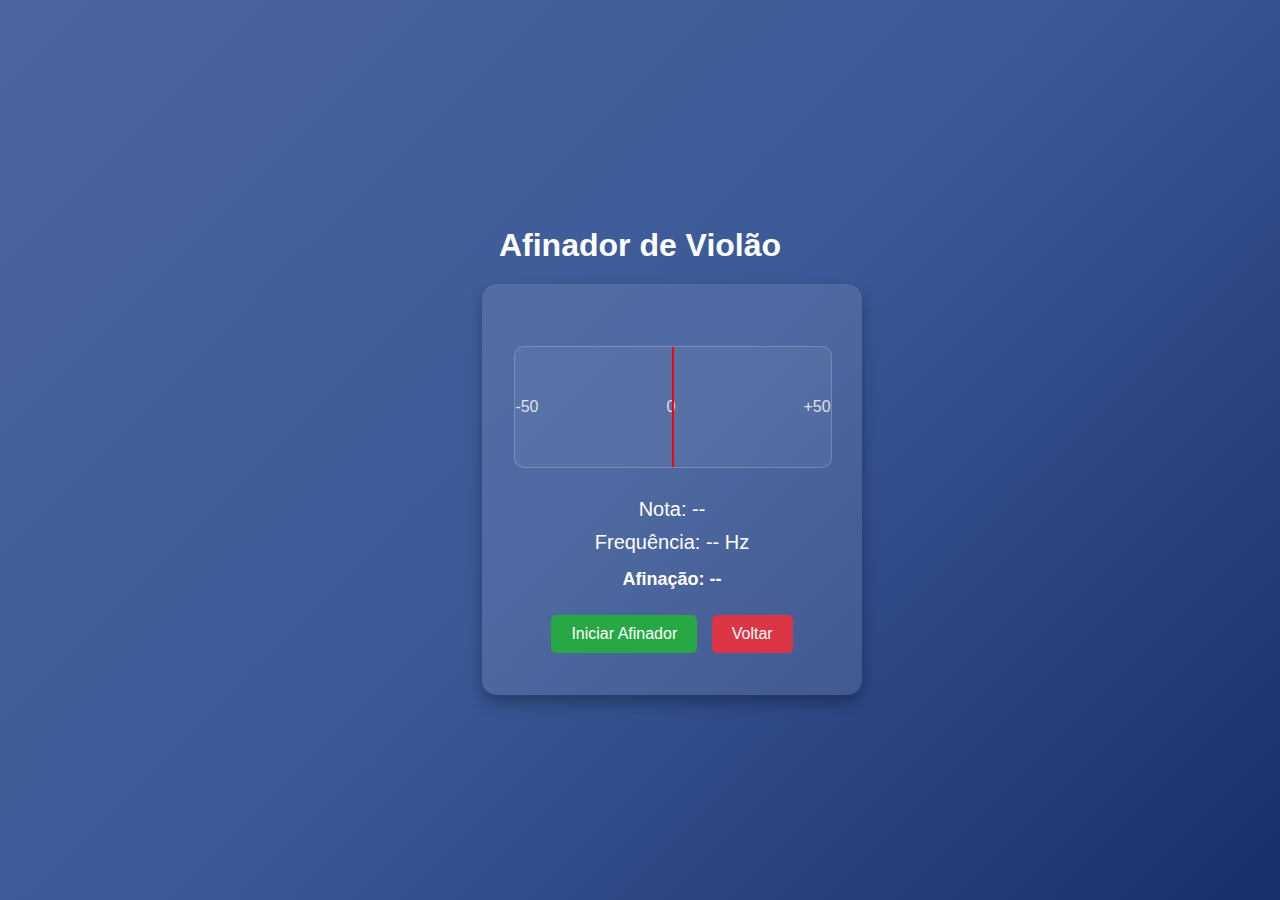
<file: AFINADOR/afinador.html>
<!DOCTYPE html>
<html lang="pt-BR">

<head>
    <meta charset="UTF-8">
    <meta name="viewport" content="width=device-width, initial-scale=1.0">
    <title>Afinador de Violão</title>
    <style>
        body {
            font-family: Arial, sans-serif;
            display: flex;
            justify-content: center;
            align-items: center;
            height: 100vh;
            margin: 0;
            background: linear-gradient(135deg, #4c669f, #3b5998, #192f6a);
            color: white;
            flex-direction: column;
        }

        h1 {
            text-align: center;
            margin-bottom: 20px;
            font-size: 2rem;
        }

        .tuner {
            text-align: center;
            background-color: rgba(255, 255, 255, 0.1);
            padding: 2rem;
            border-radius: 15px;
            box-shadow: 0 8px 16px rgba(0, 0, 0, 0.3);
            width: 100%;
            max-width: 350px;
        }

        .indicator-container {
            position: relative;
            height: 120px;
            width: 100%;
            margin: 30px 0;
            background: rgba(255, 255, 255, 0.05);
            border: 1px solid rgba(255, 255, 255, 0.2);
            border-radius: 10px;
        }

        .indicator-line {
            position: absolute;
            height: 120px;
            width: 2px;
            background-color: white;
            left: 50%;
            transform: translateX(-50%);
            opacity: 0.6;
        }

        .scale {
            position: absolute;
            height: 100%;
            width: 100%;
            display: flex;
            justify-content: space-between;
            align-items: center;
        }

        .scale span {
            font-size: 1rem;
            opacity: 0.8;
        }

        .needle {
            position: absolute;
            height: 120px;
            width: 2px;
            background-color: red;
            left: 50%;
            transform-origin: bottom;
            transform: translateX(-50%) rotate(0deg);
            transition: transform 0.05s ease-out;
        }

        .tuner-info {
            font-size: 1.25rem;
            margin: 10px 0;
        }

        .status {
            font-size: 1.125rem;
            margin: 15px 0;
            font-weight: bold;
        }

        button {
            padding: 10px 20px;
            font-size: 1rem;
            cursor: pointer;
            border: none;
            background-color: #28a745;
            color: white;
            border-radius: 5px;
            transition: background-color 0.3s;
            margin: 10px 5px;
        }

        button:hover {
            background-color: #218838;
        }

        .back-button {
            background-color: #dc3545;
        }

        .back-button:hover {
            background-color: #c82333;
        }

        @media (max-width: 768px) {
            h1 {
                font-size: 1.75rem;
            }

            .tuner {
                padding: 1.5rem;
                width: 90%;
            }

            .tuner-info {
                font-size: 1.125rem;
            }

            .status {
                font-size: 1rem;
            }

            button {
                font-size: 0.875rem;
            }
        }

        @media (max-width: 480px) {
            h1 {
                font-size: 1.5rem;
            }

            .tuner {
                padding: 1rem;
                width: 90%;
            }

            .indicator-container {
                height: 100px;
            }

            .scale span {
                font-size: 0.875rem;
            }

            .tuner-info {
                font-size: 1rem;
            }

            .status {
                font-size: 0.875rem;
            }

            button {
                padding: 8px 16px;
                font-size: 0.875rem;
            }
        }
    </style>
</head>

<body>
    <div>
        <h1>Afinador de Violão</h1>
        <div class="tuner">
            <div class="indicator-container">
                <div class="indicator-line"></div>
                <div class="scale">
                    <span>-50</span>
                    <span>0</span>
                    <span>+50</span>
                </div>
                <div class="needle" id="needle"></div>
            </div>
            <p id="note" class="tuner-info">Nota: --</p>
            <p id="frequency" class="tuner-info">Frequência: -- Hz</p>
            <p id="status" class="status">Afinação: --</p>
            <button id="start-button" onclick="startTuner()">Iniciar Afinador</button>
            <button class="back-button" onclick="goBack()">Voltar</button>
        </div>
    </div>

    <script>
        const notes = {
            E4: 329.63,
            B3: 246.94,
            G3: 196.00,
            D3: 146.83,
            A2: 110.00,
            E2: 82.41
        };

        let lastNote = "--"; // Armazena a última nota detectada
        let lastFrequency = "--"; // Armazena a última frequência detectada
        let lastStatus = "Aguardando som..."; // Armazena o último status

        function startTuner() {
            const button = document.getElementById("start-button");
            button.disabled = true;
            button.textContent = "Afinador em execução...";

            if (!navigator.mediaDevices.getUserMedia) {
                alert("Seu navegador não suporta áudio.");
                return;
            }

            navigator.mediaDevices.getUserMedia({ audio: true }).then(stream => {
                const audioContext = new (window.AudioContext || window.webkitAudioContext)();
                const analyser = audioContext.createAnalyser();
                analyser.fftSize = 2048;

                const microphone = audioContext.createMediaStreamSource(stream);
                microphone.connect(analyser);

                const dataArray = new Float32Array(analyser.fftSize);
                detectPitch(analyser, dataArray);
            }).catch(err => {
                alert("Erro ao acessar o microfone: " + err.message);
            });
        }

        function detectPitch(analyser, dataArray) {
            analyser.getFloatTimeDomainData(dataArray);

            const ac = autoCorrelate(dataArray, analyser.context.sampleRate);
            if (ac > 0) {
                const frequency = Math.round(ac);
                updateTuner(frequency);
            } else {
                preserveLastTunerDisplay(); // Mantém os valores da última nota detectada
            }

            requestAnimationFrame(() => detectPitch(analyser, dataArray));
        }

        function updateTuner(frequency) {
            document.getElementById("frequency").textContent = `Frequência: ${frequency} Hz`;

            let closestNote = "";
            let targetFrequency = 0;
            let minDifference = Infinity;

            for (let note in notes) {
                const diff = Math.abs(frequency - notes[note]);
                if (diff < minDifference) {
                    minDifference = diff;
                    closestNote = note;
                    targetFrequency = notes[note];
                }
            }

            lastNote = closestNote;
            lastFrequency = `${frequency} Hz`;

            document.getElementById("note").textContent = `Nota: ${closestNote}`;

            const diff = frequency - targetFrequency;
            updateNeedle(diff);
            updateStatus(diff);
        }

        function updateNeedle(diff) {
            const maxRotation = 45; // Ângulo máximo de rotação
            const sensitivity = 1.2; // Sensibilidade ajustada
            let rotation = Math.max(-maxRotation, Math.min(maxRotation, diff * sensitivity));
            const needle = document.getElementById("needle");
            needle.style.transform = `translateX(-50%) rotate(${rotation}deg)`;
        }

        function updateStatus(diff) {
            const status = document.getElementById("status");
            if (Math.abs(diff) < 1) {
                lastStatus = "Afinação: Perfeita!";
                status.style.color = "#28a745";
            } else if (diff < 0) {
                lastStatus = "Afinação: Muito Baixa";
                status.style.color = "#ffc107";
            } else {
                lastStatus = "Afinação: Muito Alta";
                status.style.color = "#dc3545";
            }
            status.textContent = lastStatus;
        }

        function preserveLastTunerDisplay() {
            document.getElementById("frequency").textContent = `Frequência: ${lastFrequency}`;
            document.getElementById("note").textContent = `Nota: ${lastNote}`;
            document.getElementById("status").textContent = lastStatus;

            const needle = document.getElementById("needle");
            needle.style.transform = `translateX(-50%) rotate(0deg)`; // Agulha volta ao centro
        }

        function autoCorrelate(buffer, sampleRate) {
            let size = buffer.length;
            let rms = 0;

            // Calcula a energia do sinal (Root Mean Square)
            for (let i = 0; i < size; i++) {
                rms += buffer[i] * buffer[i];
            }
            rms = Math.sqrt(rms / size);

            // Retorna -1 se o volume for muito baixo
            if (rms < 0.01) return -1;

            let r1 = 0, r2 = size - 1, thres = 0.2;

            // Encontra o início do sinal significativo
            while (r1 < r2 && Math.abs(buffer[r1]) < thres) r1++;

            // Encontra o fim do sinal significativo
            while (r2 > r1 && Math.abs(buffer[r2]) < thres) r2--;

            // Calcula o período do sinal
            let period = r2 - r1;
            if (period <= 0) return -1;

            return sampleRate / period;
        }

        function goBack() {
            window.history.back();
        }
    </script>
</body>

</html>
</file>
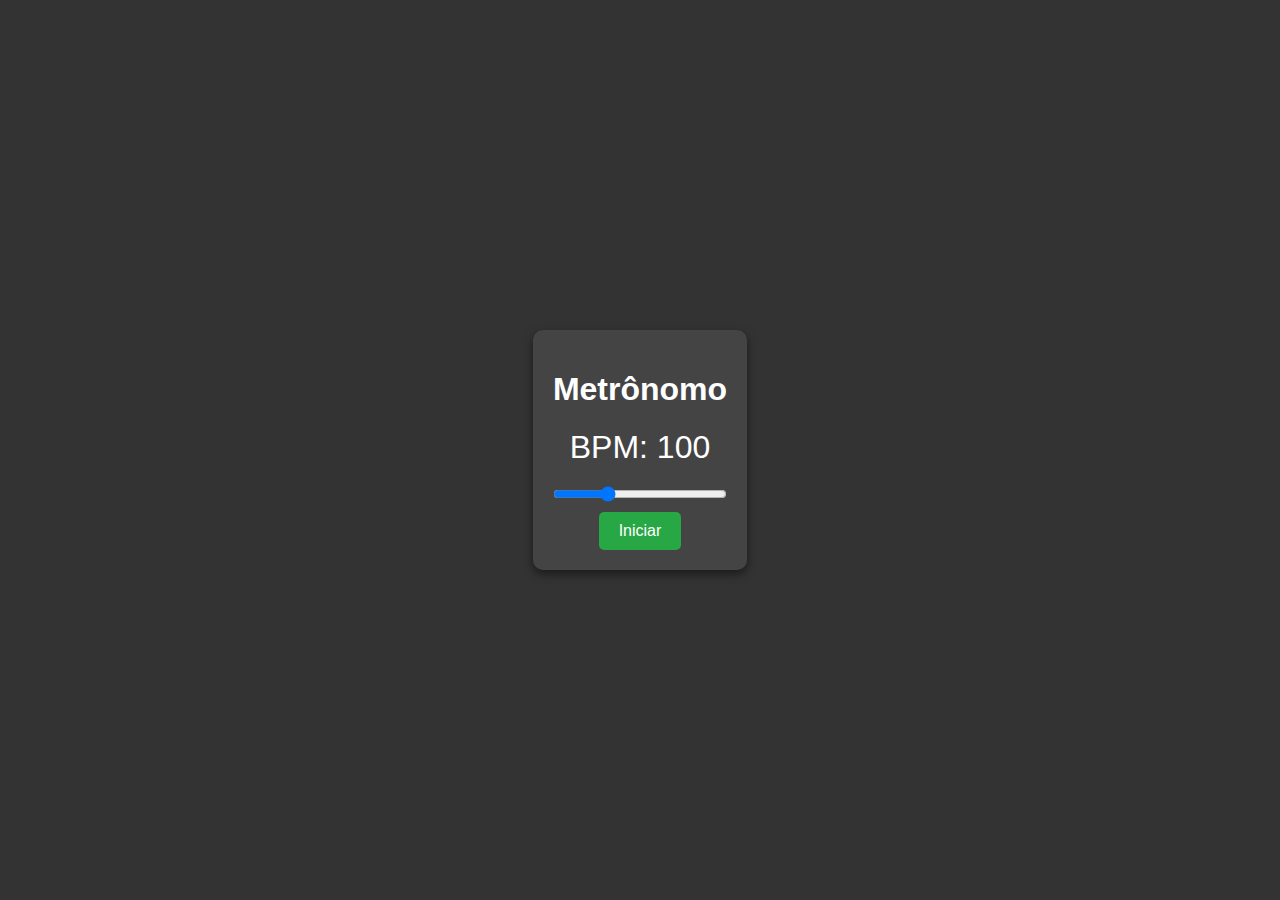
<file: METRONOMO/metronomo.html>
<!DOCTYPE html>
<html lang="pt-BR">
<head>
  <meta charset="UTF-8">
  <meta name="viewport" content="width=device-width, initial-scale=1.0">
  <title>Metrônomo</title>
  <style>
    body {
      font-family: Arial, sans-serif;
      display: flex;
      justify-content: center;
      align-items: center;
      height: 100vh;
      margin: 0;
      background-color: #333;
      color: #fff;
    }
    .metronome-container {
      text-align: center;
      background-color: #444;
      padding: 20px;
      border-radius: 10px;
      box-shadow: 0 4px 10px rgba(0, 0, 0, 0.5);
    }
    .bpm-display {
      font-size: 2em;
      margin: 10px 0;
    }
    .controls {
      display: flex;
      flex-direction: column;
      align-items: center;
    }
    .slider {
      width: 100%;
      margin: 10px 0;
    }
    .start-stop-button {
      padding: 10px 20px;
      font-size: 1em;
      background-color: #28a745;
      color: #fff;
      border: none;
      border-radius: 5px;
      cursor: pointer;
      transition: background-color 0.3s;
    }
    .start-stop-button:hover {
      background-color: #218838;
    }
    .start-stop-button.stop {
      background-color: #dc3545;
    }
    .start-stop-button.stop:hover {
      background-color: #c82333;
    }
  </style>
</head>
<body>

<div class="metronome-container">
  <h1>Metrônomo</h1>
  <div class="bpm-display" id="bpmDisplay">BPM: 100</div>
  <div class="controls">
    <input type="range" min="40" max="240" value="100" class="slider" id="bpmSlider">
    <button class="start-stop-button" id="startStopButton">Iniciar</button>
  </div>
</div>

<script>
  let isPlaying = false;
  let timer;
  const bpmSlider = document.getElementById("bpmSlider");
  const bpmDisplay = document.getElementById("bpmDisplay");
  const startStopButton = document.getElementById("startStopButton");
  
  function playClick() {
    const audio = new Audio("/SOUNDS/metronome.mp3");  // Caminho para o arquivo local
    audio.play();
  }
  
  function startMetronome() {
    const bpm = bpmSlider.value;
    const interval = 60000 / bpm;
    timer = setInterval(playClick, interval);
  }
  
  function stopMetronome() {
    clearInterval(timer);
  }

  startStopButton.addEventListener("click", () => {
    isPlaying = !isPlaying;
    if (isPlaying) {
      startMetronome();
      startStopButton.textContent = "Parar";
      startStopButton.classList.add("stop");
    } else {
      stopMetronome();
      startStopButton.textContent = "Iniciar";
      startStopButton.classList.remove("stop");
    }
  });

  bpmSlider.addEventListener("input", () => {
    bpmDisplay.textContent = `BPM: ${bpmSlider.value}`;
    if (isPlaying) {
      stopMetronome();
      startMetronome();
    }
  });
</script>

</body>
</html>
</file>
